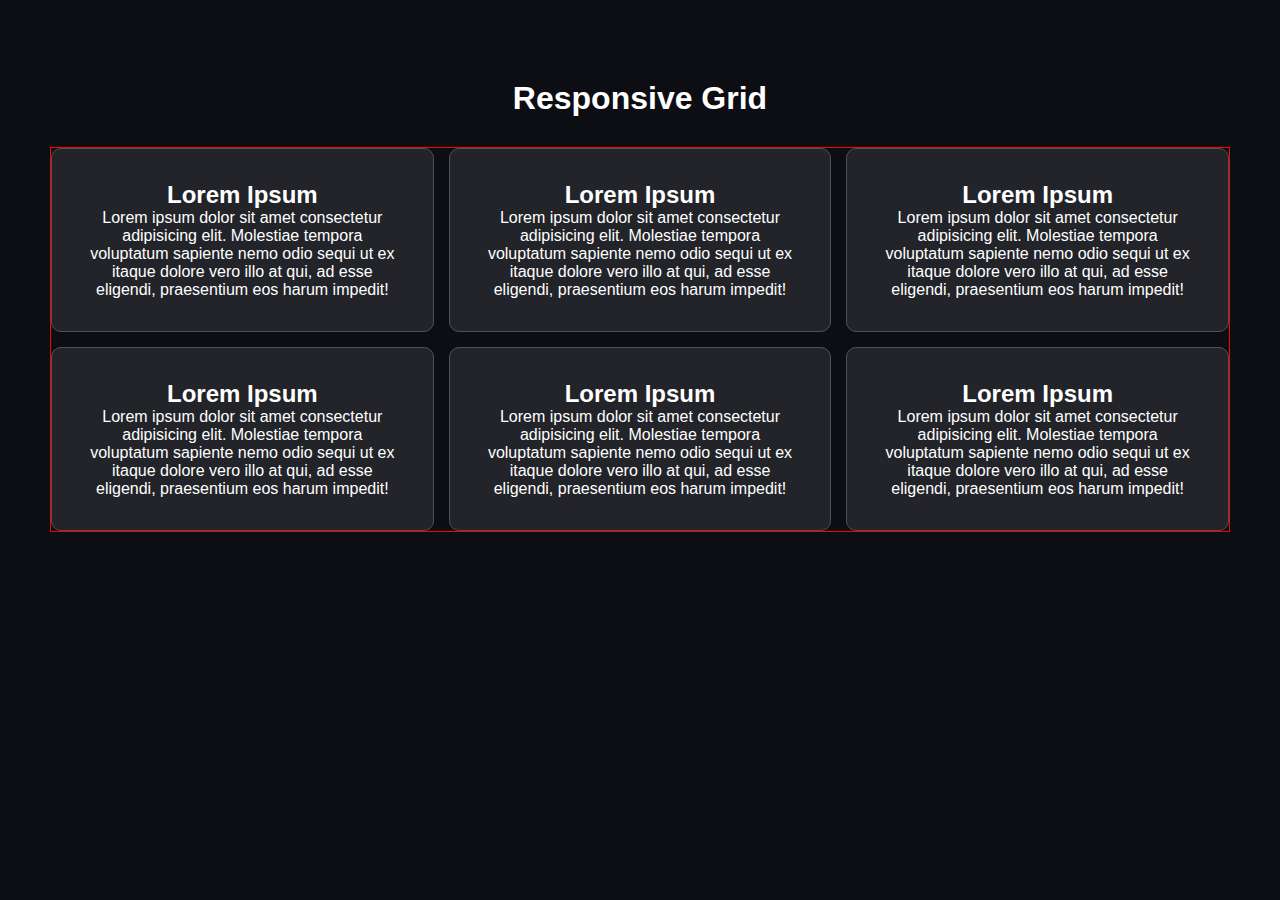
<file: home.html>
<!DOCTYPE html>
<html lang="es">
<head>
    <meta charset="UTF-8">
    <meta name="viewport" content="width=device-width, initial-scale=1.0">
    <title>Portafolio Daisy LLivisaca</title>
    <link rel="stylesheet" href="styles copy.css">
    <link href="https://fonts.googleapis.com/css2?family=Montserrat:wght@400;700&family=Poppins:wght@300;500;700&display=swap" rel="stylesheet">
</head>
<body>
    <h1>Responsive Grid</h1>
    <div class="cards">
        <div class="grid-container">
            <div class="card">
                <h2>Lorem Ipsum</h2>
                <p>Lorem ipsum dolor sit amet consectetur adipisicing elit. Molestiae tempora voluptatum sapiente nemo odio sequi ut ex itaque dolore vero illo at qui, ad esse eligendi, praesentium eos harum impedit!</p>
            </div>
            <div class="card">
                <h2>Lorem Ipsum</h2>
                <p>Lorem ipsum dolor sit amet consectetur adipisicing elit. Molestiae tempora voluptatum sapiente nemo odio sequi ut ex itaque dolore vero illo at qui, ad esse eligendi, praesentium eos harum impedit!</p>
            </div>
            <div class="card">
                <h2>Lorem Ipsum</h2>
                <p>Lorem ipsum dolor sit amet consectetur adipisicing elit. Molestiae tempora voluptatum sapiente nemo odio sequi ut ex itaque dolore vero illo at qui, ad esse eligendi, praesentium eos harum impedit!</p>
            </div>
            <div class="card">
                <h2>Lorem Ipsum</h2>
                <p>Lorem ipsum dolor sit amet consectetur adipisicing elit. Molestiae tempora voluptatum sapiente nemo odio sequi ut ex itaque dolore vero illo at qui, ad esse eligendi, praesentium eos harum impedit!</p>
            </div>
            <div class="card">
                <h2>Lorem Ipsum</h2>
                <p>Lorem ipsum dolor sit amet consectetur adipisicing elit. Molestiae tempora voluptatum sapiente nemo odio sequi ut ex itaque dolore vero illo at qui, ad esse eligendi, praesentium eos harum impedit!</p>
            </div>
            <div class="card">
                <h2>Lorem Ipsum</h2>
                <p>Lorem ipsum dolor sit amet consectetur adipisicing elit. Molestiae tempora voluptatum sapiente nemo odio sequi ut ex itaque dolore vero illo at qui, ad esse eligendi, praesentium eos harum impedit!</p>
            </div>
        </div>
      </div>
</body>
</html>
</file>
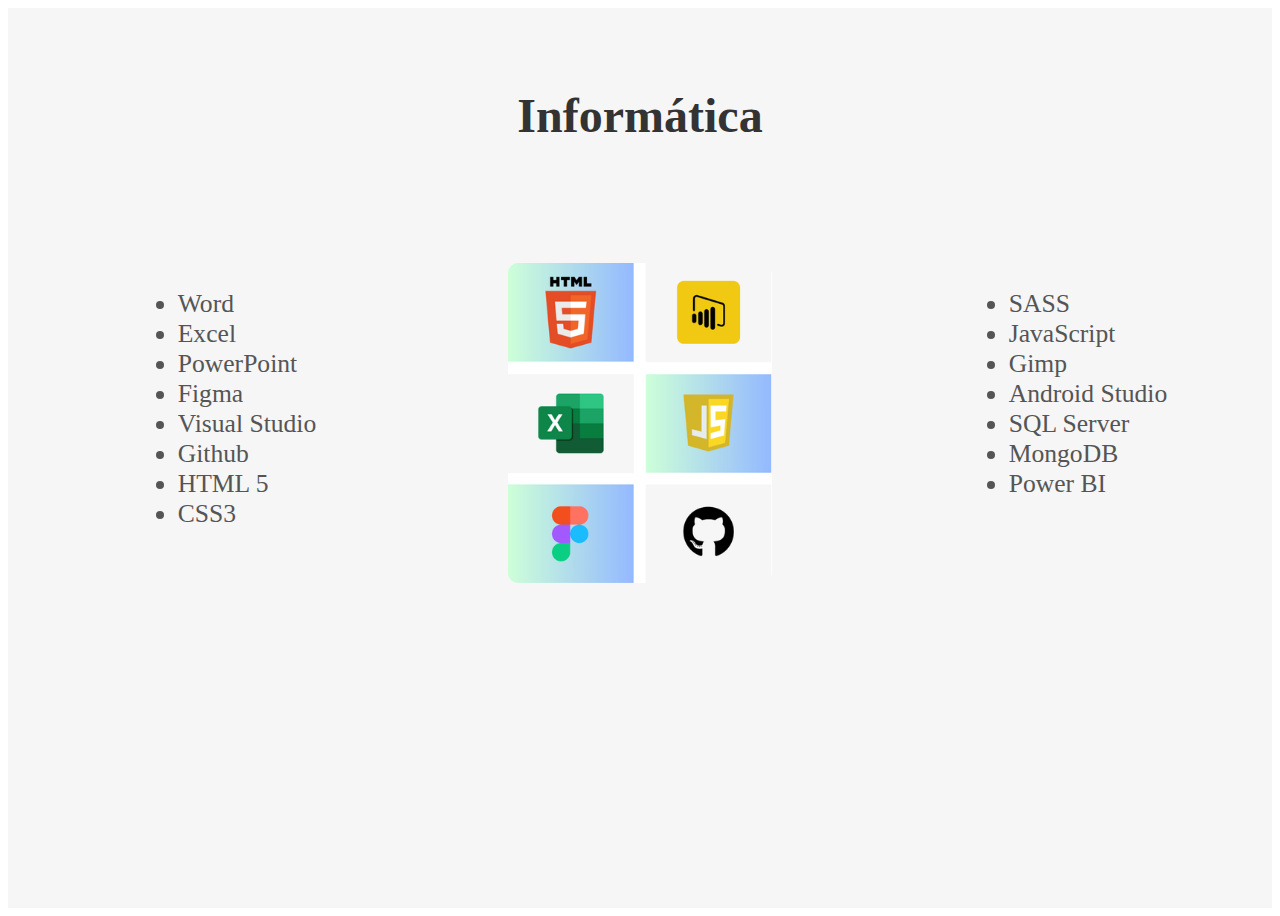
<file: prueba.html>
<!DOCTYPE html>
<html lang="es">
<head>
    <meta charset="UTF-8">
    <meta name="viewport" content="width=device-width, initial-scale=1.0">
    <title>Portafolio Daisy LLivisaca</title>
    <link rel="stylesheet" href="styles copy 2.css">
    <link href="https://fonts.googleapis.com/css2?family=Montserrat:wght@400;700&family=Poppins:wght@300;500;700&display=swap" rel="stylesheet">
    <meta name="viewport" content="width=device-width, initial-scale=1.0">
</head>
<body>
    <div class="grid-container">
        
        <div class="page">
            <div class="section-title">
                <h2>Informática</h2>
            </div>
            
            <div class="skills-list1">
                <ul>
                    <li>Word</li>
                    <li>Excel</li>
                    <li>PowerPoint</li>
                    <li>Figma</li>
                    <li>Visual Studio</li>
                    <li>Github</li>
                    <li>HTML 5</li>
                    <li>CSS3</li>
                </ul>
            </div>
            
            <div class="icons">
                <img src="img/icons.png" alt="íconos" class="img_icon">
            </div>

            <div class="skills-list2">
                <ul>
                    <li>SASS</li>
                    <li>JavaScript</li>
                    <li>Gimp</li>
                    <li>Android Studio</li>
                    <li>SQL Server</li>
                    <li>MongoDB</li>
                    <li>Power BI</li>
                </ul>
            </div>            
        </div>
        
    </div>
    </div>

    <script>
        // Detectar cuando el video termina
        const video = document.getElementById('graduation_video');
        video.addEventListener('ended', () => {
            // Desactiva autoplay después de la primera reproducción
            video.autoplay = false;
            video.muted = false; // Opcional: activa el sonido después de la primera reproducción
        });

        document.addEventListener("DOMContentLoaded", () => {
        const options = {
            root: null, // Ventana del navegador
            threshold: 0.1 // Activar cuando al menos el 10% del elemento sea visible
        };

        const observer = new IntersectionObserver((entries, observer) => {
            entries.forEach(entry => {
                if (entry.isIntersecting) {
                    entry.target.classList.add("visible"); // Agrega la clase visible
                    observer.unobserve(entry.target); // Deja de observar el elemento
                }
            });
        }, options);

        // Selecciona todos los elementos que tengan la clase `animate-on-scroll`
        const animatedElements = document.querySelectorAll(".animate-on-scroll");

        // Observa cada elemento
        animatedElements.forEach(el => observer.observe(el));
    });

    </script>
</body>
</html>
</file>
<file: styles copy.css>
*{
  margin: 0;
  padding: 0;
}

html {
  font-family: 'Segoe UI', Tahoma, Geneva, Verdana, sans-serif;
  color: white;
  text-align: center;
}

body {
  padding: min(50px, 7%);
  background-color: rgb(13, 13, 20);
}

h1{
  margin: 30px 0;
}

.card {
  padding: 2em;
  border: 1px solid rgb(75, 82, 92);
  border-radius: 10px;
  background-color: #222429;
  text-align: center;
}

.grid-container {
  display: grid;
  border: 1px solid red;
  grid-template-columns: repeat(auto-fit, minmax(300px, 1fr));
  gap: 15px;
  justify-content: center;
}
</file>
<file: styles copy 2.css>
@media (min-width: 1024px) {
  .page {
    display: grid;
    grid-template-columns: 1fr 1fr 1fr; /* Ajusta las proporciones de las columnas */
    grid-template-rows: 1fr 3fr;
    row-gap: 40px;
    padding: 0; /* Elimina padding interno */
    column-gap: 20px; /* Reduce el espacio entre columnas */
    width: 100%; /* Asegura que ocupe todo el ancho */
    height: 100vh;
    box-sizing: border-box;
    justify-content: center; /* Centra el grid en la página */
    align-content: center; /* Centra el contenido del grid verticalmente */
    background-color: #f6f6f6;
  }

  .section-title {
    font-weight: bold;
    color: #333;
    text-align: center;
    grid-row: 1 / 2;
    grid-column: 1 / 4;
    align-self: center; /* Centra verticalmente en la fila */
    justify-self: center; /* Centra horizontalmente en la columna */
    margin: 0; /* Elimina márgenes extra */
  }

  .section-title h2 {
    font-size: 3rem;
    color: #333;
    margin: 0;
    align-self: center; /* Centra verticalmente */
  }

  .skills-list1 {
    padding: 0;
    margin: 0;
    font-size: 1.6rem;
    margin-left: 30px; 
    color: #555;
    text-align: left;
    grid-row: 2 / 3;
    grid-column: 1 / 2;
    display: flex;
    flex-direction: column;
    justify-content: flex-start; /* Alinea verticalmente hacia la parte superior */
    align-items: center; /* Alinea horizontalmente a la izquierda */
  }


  .icons {
    display: flex; /* Activa flexbox */
    justify-content: center; /* Centra horizontalmente */
    align-items: flex-start; /* Centra verticalmente */
    /* gap: 20px;
    justify-items: center; */
    grid-row: 2 / 3;
    grid-column: 2 / 3;
  }

  .img_icon {
    object-fit: cover;
    max-width: 320px;
    max-height: 320px;
    border-radius: 10px; /* Mantén los bordes redondeados */
  }

  .skills-list2 {
    padding: 0;
    margin: 0;
    font-size: 1.6rem;
    color: #555;
    text-align: left;
    grid-row: 2 / 3;
    grid-column: 3 / 4;
    height: 100%; /* Asegura que ocupen todo el espacio vertical del cuadrante */
    display: flex; /* Activa flexbox */
    flex-direction: column; /* Coloca los elementos en columna */
    justify-content: flex-start; /* Alinea verticalmente hacia la parte superior del cuadrante */
    align-items: center; 
  }
    
}
</file>
